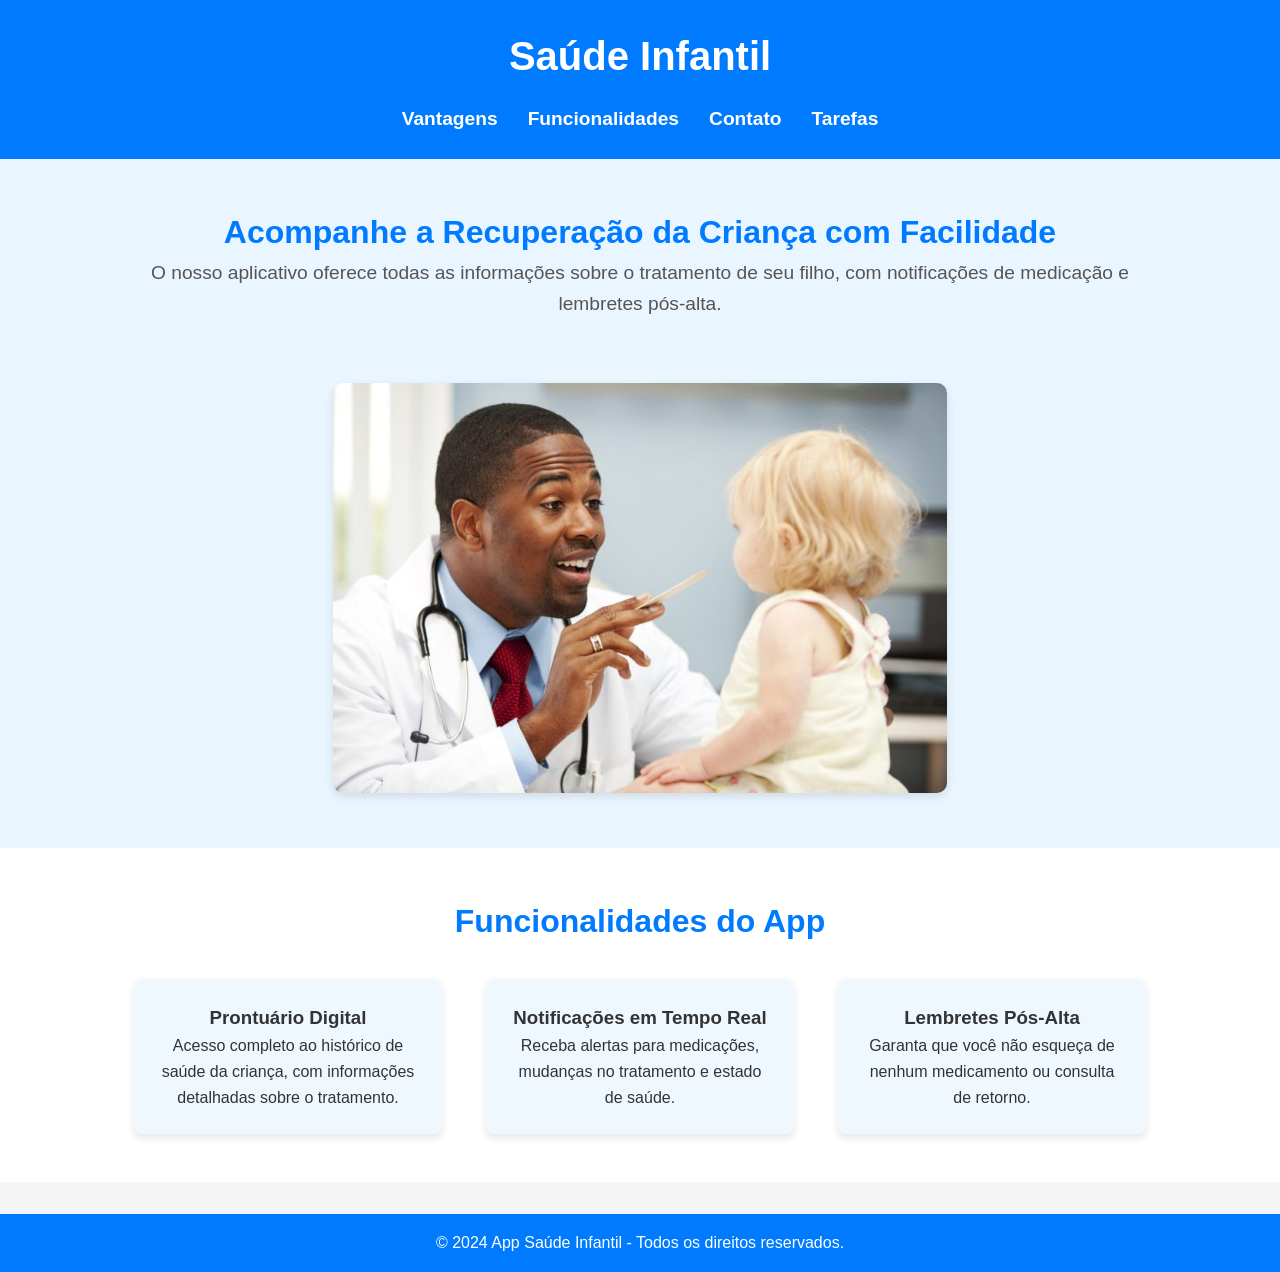
<file: Challenge/HTML/index.html>
<!DOCTYPE html>
<html lang="pt-br">
<head>
    <meta charset="UTF-8">
    <meta name="viewport" content="width=device-width, initial-scale=1.0">
    <title>App Saúde Infantil</title>
    <link rel="stylesheet" href="./css/index.css">
</head>
<body>
    <header>
        <div class="container">
            <h1> Saúde Infantil</h1>
            <nav>
                <ul>
                    <li><a href="./vantagens.html">Vantagens</a></li>
                    <li><a href="./funcionalidades.html">Funcionalidades</a></li>
                    <li><a href="#contato">Contato</a></li>
                    <li><a href="./adicionar.html">Tarefas</a></li>
                </ul>
            </nav>
        </div>
    </header>

    <section id="sobre" class="intro">
        <div class="container">
            <h2>Acompanhe a Recuperação da Criança com Facilidade</h2>
            <p>O nosso aplicativo oferece todas as informações sobre o tratamento de seu filho, com notificações de medicação e lembretes pós-alta.</p>
            <img src="./img/baby.png" alt="Criança sendo tratada" class="imagem-introducao">
        </div>
    </section>

    <section id="funcionalidades" class="funcionalidades">
        <div class="container">
            <h2>Funcionalidades do App</h2>
            <div class="cards">
                <div class="card">
                    <h3>Prontuário Digital</h3>
                    <p>Acesso completo ao histórico de saúde da criança, com informações detalhadas sobre o tratamento.</p>
                </div>
                <div class="card">
                    <h3>Notificações em Tempo Real</h3>
                    <p>Receba alertas para medicações, mudanças no tratamento e estado de saúde.</p>
                </div>
                <div class="card">
                    <h3>Lembretes Pós-Alta</h3>
                    <p>Garanta que você não esqueça de nenhum medicamento ou consulta de retorno.</p>
                </div>
            </div>
        </div>
    </section>

    <footer>
        <div class="container">
            <p>&copy; 2024 App Saúde Infantil - Todos os direitos reservados.</p>
        </div>
    </footer>
</body>
</html>
</file>
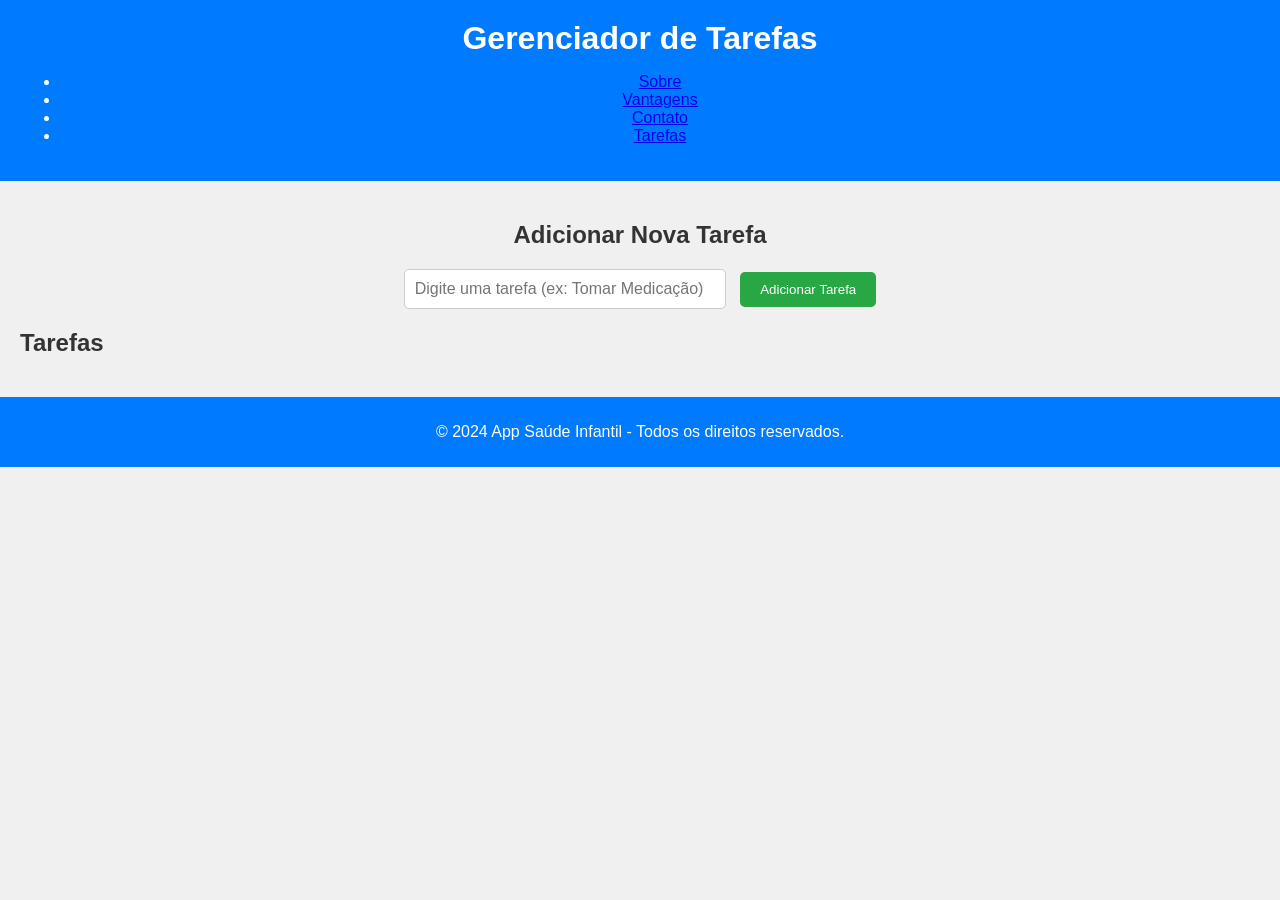
<file: Challenge/HTML/adicionar.html>
<!DOCTYPE html>
<html lang="pt-br">
<head>
    <meta charset="UTF-8">
    <meta name="viewport" content="width=device-width, initial-scale=1.0">
    <title>Gerenciador de Tarefas - App Saúde Infantil</title>
    <link rel="stylesheet" href="./css/adicionar.css">
</head>
<body>
    <header>
        <h1>Gerenciador de Tarefas</h1>
        <div class="gerenciador">
            <nav>
                <ul>
                    <li><a href="index.html">Sobre</a></li>
                    <li><a href="vantagens.html">Vantagens</a></li>
                    <li><a href="#contato">Contato</a></li>
                    <li><a href="./adicionar.html">Tarefas</a></li>
                </ul>
            </nav>
        </div>
    </header>

    <main>
        <section class="task-input">
            <h2>Adicionar Nova Tarefa</h2>
            <input type="text" id="task-input" placeholder="Digite uma tarefa (ex: Tomar Medicação)" />
            <button id="add-task">Adicionar Tarefa</button>
        </section>

        <section class="task-list">
            <h2>Tarefas</h2>
            <ul id="task-list">

            </ul>
        </section>
    </main>

    <div id="notification" class="notification">
        <p>Tarefa Concluída!</p>
    </div>

    <footer>
        <p>&copy; 2024 App Saúde Infantil - Todos os direitos reservados.</p>
    </footer>

    <script src="./JS/adicionar.js"></script>
</body>
</html>
</file>
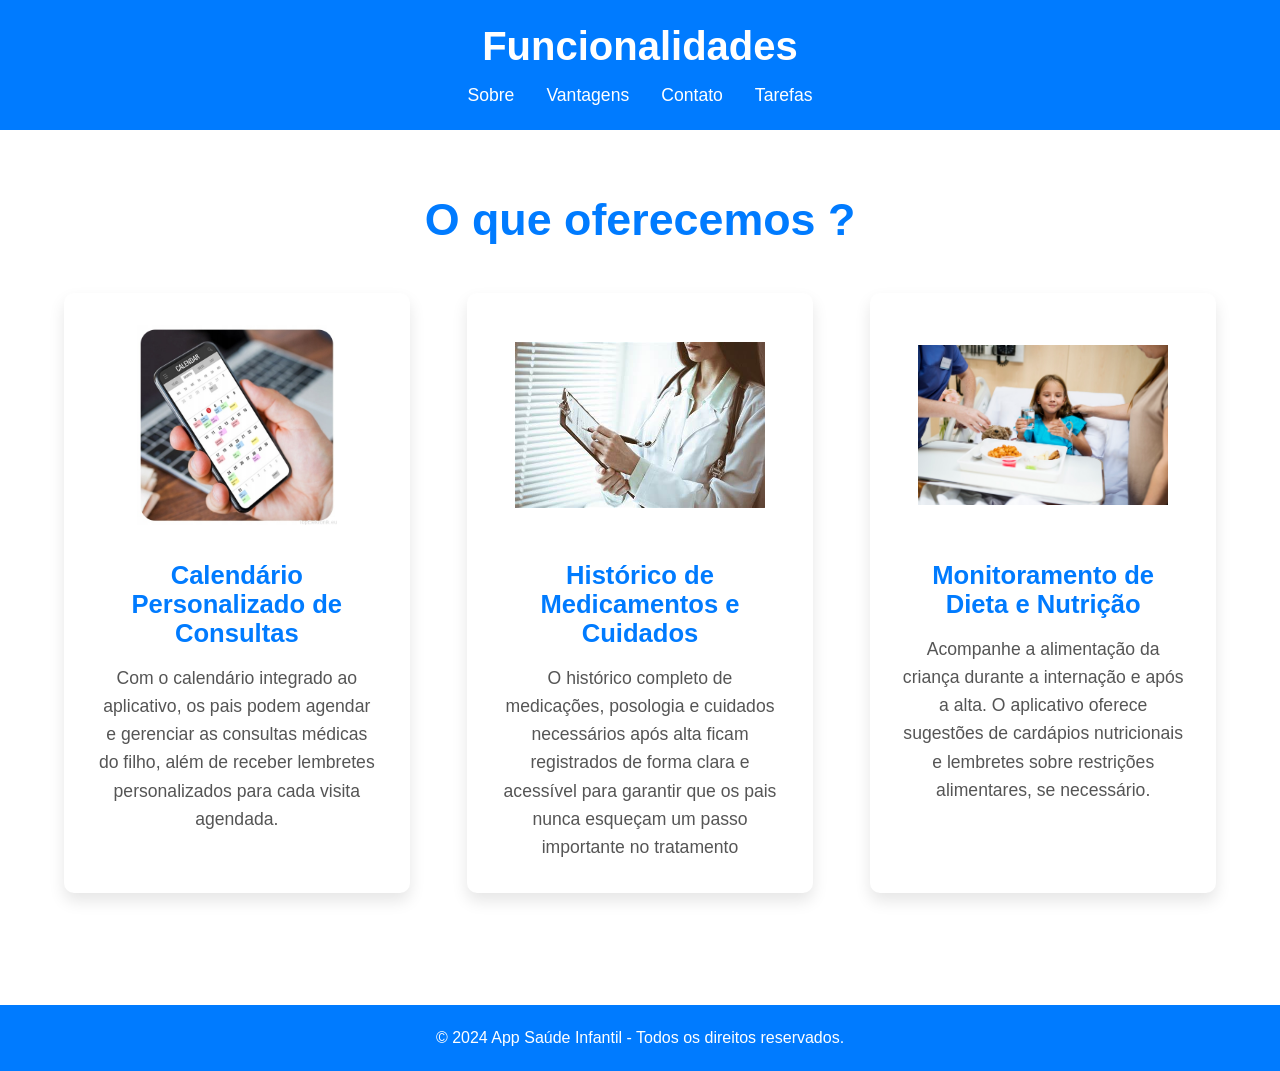
<file: Challenge/HTML/funcionalidades.html>
<!DOCTYPE html>
<html lang="pt-br">
<head>
    <meta charset="UTF-8">
    <meta name="viewport" content="width=device-width, initial-scale=1.0">
    <title>Funcionalidades do App Saúde Infantil</title>
    <link rel="stylesheet" href="./css/funcionalidades.css">
</head>
<body>
    <header>
        <div class="container">
            <h1>Funcionalidades</h1>
            <nav>
                <ul>
                    <li><a href="index.html">Sobre</a></li>
                    <li><a href="vantagens.html">Vantagens</a></li>
                    <li><a href="#contato">Contato</a></li>
                    <li><a href="./adicionar.html">Tarefas</a></li>
                </ul>
            </nav>
        </div>
    </header>

    <section id="funcionalidades-page">
        <div class="container">
            <h2>O que oferecemos ?</h2>

            <div class="funcionalidades-wrapper">
                <div class="funcionalidade-item">
                    <div class="funcionalidade-image">
                        <img src="./img/calendario.png" alt="Notificação em Tempo Real">
                    </div>
                    <div class="funcionalidade-content">
                        <h3>Calendário Personalizado de Consultas</h3>
                        <p>Com o calendário integrado ao aplicativo, os pais podem agendar e gerenciar as consultas médicas do filho, além de receber lembretes personalizados para cada visita agendada.</p>
                    </div>
                </div>

                <div class="funcionalidade-item">
                    <div class="funcionalidade-image">
                        <img src="./img/historico.png" alt="Prontuário Digital">
                    </div>
                    <div class="funcionalidade-content">
                        <h3>Histórico de Medicamentos e Cuidados</h3>
                        <p>O histórico completo de medicações, posologia e cuidados necessários após alta ficam registrados de forma clara e acessível para garantir que os pais nunca esqueçam um passo importante no tratamento</p>
                    </div>
                </div>

                <div class="funcionalidade-item">
                    <div class="funcionalidade-image">
                        <img src="./img/comida.png" alt="Alertas de Emergência">
                    </div>
                    <div class="funcionalidade-content">
                        <h3>Monitoramento de Dieta e Nutrição</h3>
                        <p>Acompanhe a alimentação da criança durante a internação e após a alta. O aplicativo oferece sugestões de cardápios nutricionais e lembretes sobre restrições alimentares, se necessário.</p>
                    </div>
                </div>
            </div>
        </div>
    </section>

    <footer>
        <div class="container">
            <p>&copy; 2024 App Saúde Infantil - Todos os direitos reservados.</p>
        </div>
    </footer>
</body>
</html>
</file>
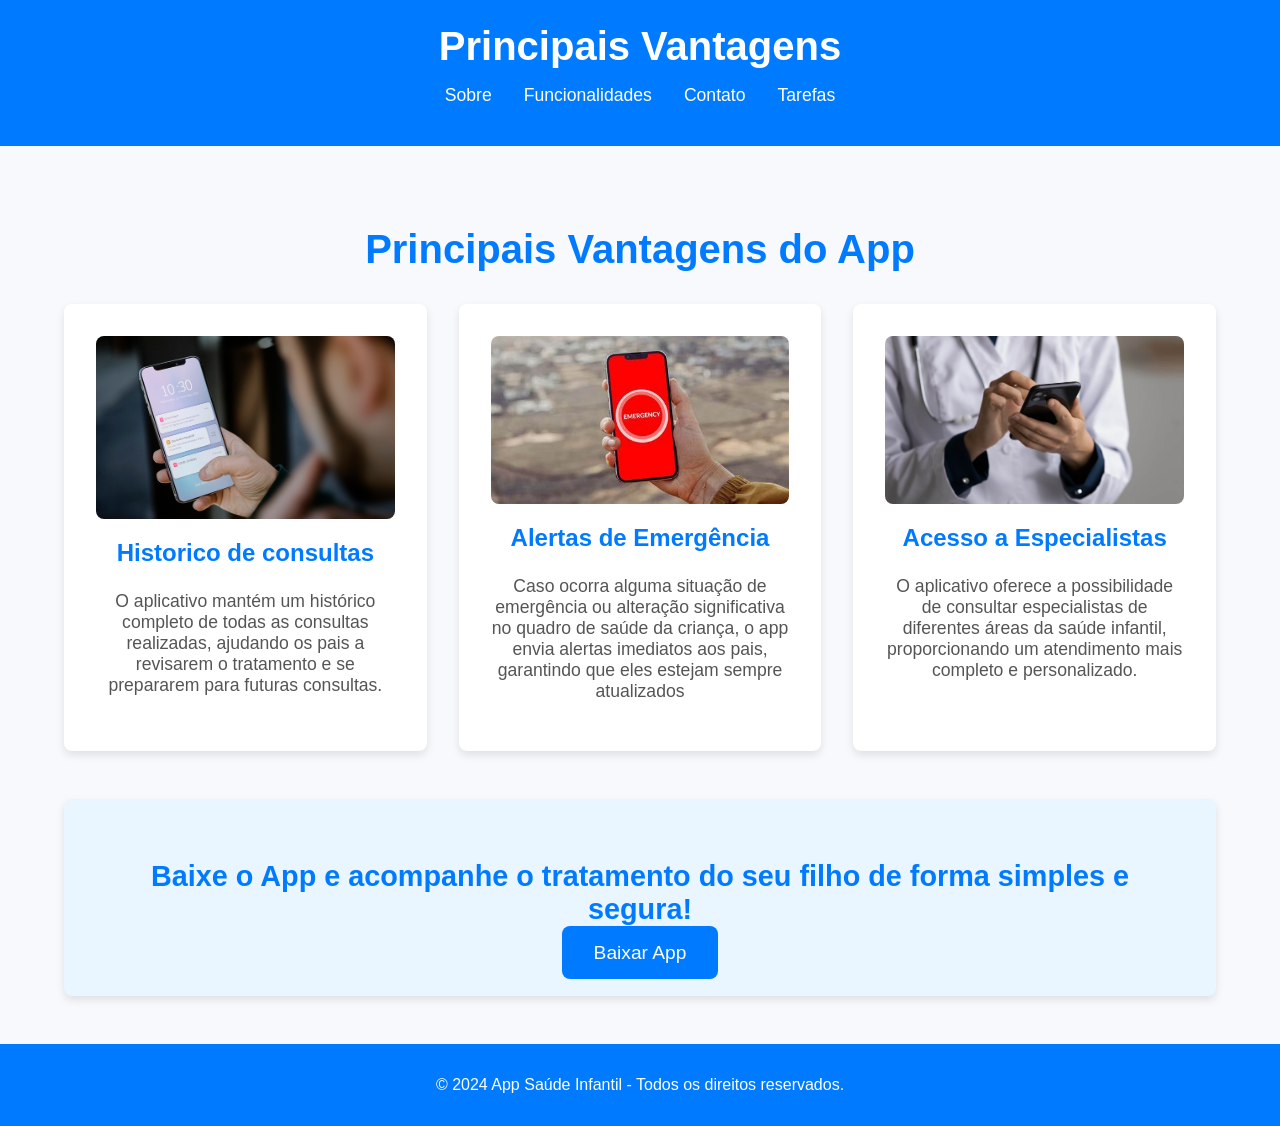
<file: Challenge/HTML/vantagens.html>
<!DOCTYPE html>
<html lang="pt-br">
<head>
    <meta charset="UTF-8">
    <meta name="viewport" content="width=device-width, initial-scale=1.0">
    <title>Vantagens do App Saúde Infantil</title>
    <link rel="stylesheet" href="./css/vantagens.css">
</head>
<body>
    <header>
        <div class="container">
            <h1>Principais Vantagens</h1>
            <nav>
                <ul>
                    <li><a href="./index.html">Sobre</a></li>
                    <li><a href="./funcionalidades.html">Funcionalidades</a></li>
                    <li><a href="./contato">Contato</a></li>
                    <li><a href="./adicionar.html">Tarefas</a></li>
                </ul>
            </nav>
        </div>
    </header>

    <section id="vantagens-page" class="vantagens-page">
        <div class="container">
            <h2>Principais Vantagens do App</h2>

            <div class="vantagens-cards">
                <div class="vantagem-card">
                    <img src="./img/notific.png" alt="Notificação em Tempo Real" class="vantagem-imagem">
                    <h3>Historico de consultas</h3>
                    <p>O aplicativo mantém um histórico completo de todas as consultas realizadas, ajudando os pais a revisarem o tratamento e se prepararem para futuras consultas.</p>
                </div>
                <div class="vantagem-card">
                    <img src="./img/emergencia.png" alt="Prontuário Digital" class="vantagem-imagem">
                    <h3>Alertas de Emergência</h3>
                    <p>Caso ocorra alguma situação de emergência ou alteração significativa no quadro de saúde da criança, o app envia alertas imediatos aos pais, garantindo que eles estejam sempre atualizados</p>
                </div>
                <div class="vantagem-card">
                    <img src="./img/especialista.png" alt="Lembretes Pós-Alta" class="vantagem-imagem">
                    <h3>Acesso a Especialistas</h3>
                    <p>O aplicativo oferece a possibilidade de consultar especialistas de diferentes áreas da saúde infantil, proporcionando um atendimento mais completo e personalizado.</p>
                </div>
            </div>

            <div class="cta">
                <h3>Baixe o App e acompanhe o tratamento do seu filho de forma simples e segura!</h3>
                <a href="#" class="button">Baixar App</a>
            </div>
        </div>
    </section>

    <footer>
        <div class="container">
            <p>&copy; 2024 App Saúde Infantil - Todos os direitos reservados.</p>
        </div>
    </footer>
</body>
</html>
</file>
<file: Challenge/HTML/css/index.css>
* {
    margin: 0;
    padding: 0;
    box-sizing: border-box;
}

html {
    font-size: 16px;
    scroll-behavior: smooth;
}

body {
    font-family: 'Arial', sans-serif;
    line-height: 1.6;
    color: #333;
    background-color: #f5f5f5;
}

.container {
    width: 80%;
    margin: 0 auto;
}

header {
    background-color: #007bff;
    color: white;
    padding: 1.5rem 0;
    box-shadow: 0 2px 5px rgba(0, 0, 0, 0.1);
}

header h1 {
    text-align: center;
    font-size: 2.5rem;
}

header nav ul {
    display: flex;
    justify-content: center;
    margin-top: 1rem;
}

header nav ul li {
    list-style: none;
    margin: 0 15px;
}

header nav ul li a {
    color: white;
    text-decoration: none;
    font-weight: bold;
    font-size: 1.2rem;
}

.intro {
    background-color: #e9f5ff;
    padding: 3rem 0;
    text-align: center;
}

.intro h2 {
    font-size: 2rem;
    color: #007bff;
}

.intro p {
    font-size: 1.2rem;
    color: #555;
    margin-bottom: 2rem;
}

.imagem-introducao {
    max-width: 60%;
    height: auto;
    border-radius: 10px;
    margin-top: 2rem;
    box-shadow: 0 4px 10px rgba(0, 0, 0, 0.1);
}

.funcionalidades {
    background-color: #ffffff;
    padding: 3rem 0;
    text-align: center;
}

.funcionalidades h2 {
    font-size: 2rem;
    color: #007bff;
    margin-bottom: 2rem;
}

.cards {
    display: flex;
    justify-content: space-around;
    gap: 2rem;
}

.card {
    background-color: #f0f8ff;
    padding: 1.5rem;
    border-radius: 8px;
    width: 30%;
    box-shadow: 0 4px 8px rgba(0, 0, 0, 0.1);
}

.card:hover {
    transform: translateY(-10px); 
    box-shadow: 0 8px 16px rgba(0, 0, 0, 0.2); 
}

footer {
    background-color: #007bff;
    color: white;
    padding: 1rem 0;
    text-align: center;
    margin-top: 2rem;
}
</file>
<file: Challenge/HTML/css/adicionar.css>
body {
    font-family: Arial, sans-serif;
    background-color: #f0f0f0;
    margin: 0;
    padding: 0;
    box-sizing: border-box;
}

header {
    background-color: #007bff;
    color: white;
    padding: 20px;
    text-align: center;
}

h1 {
    margin: 0;
}

h2 {
    color: #333;
}

main {
    padding: 20px;
}


.task-input {
    margin-bottom: 20px;
    text-align: center;
}

input {
    padding: 10px;
    width: 300px;
    font-size: 1rem;
    margin-right: 10px;
    border-radius: 5px;
    border: 1px solid #ccc;
}

button {
    padding: 10px 20px;
    background-color: #28a745;
    color: white;
    border: none;
    border-radius: 5px;
    cursor: pointer;
}

button:hover {
    background-color: #218838;
}


.task-list ul {
    list-style-type: none;
    padding: 0;
}

.task-item {
    background-color: white;
    padding: 15px;
    margin: 10px 0;
    border-radius: 5px;
    box-shadow: 0 2px 4px rgba(0, 0, 0, 0.1);
    display: flex;
    justify-content: space-between;
    align-items: center;
}

.task-item.completed {
    background-color: #d4edda;
    text-decoration: line-through;
    color: #6c757d;
}

button.complete {
    background-color: #ffc107;
    color: white;
    border: none;
    padding: 5px 10px;
    border-radius: 5px;
    cursor: pointer;
}

button.complete:hover {
    background-color: #e0a800;
}


.notification {
    display: none;
    position: fixed;
    bottom: 20px;
    left: 50%;
    transform: translateX(-50%);
    background-color: #28a745;
    color: white;
    padding: 15px;
    border-radius: 5px;
    font-size: 1rem;
}

footer {
    background-color: #007bff;
    color: white;
    text-align: center;
    padding: 10px;
}
</file>
<file: Challenge/HTML/css/funcionalidades.css>
* {
    margin: 0;
    padding: 0;
    box-sizing: border-box;
}

body {
    font-family: 'Arial', sans-serif;
    background-color: #f1f5f9;
    color: #333;
}

.container {
    width: 90%;
    max-width: 1200px;
    margin: 0 auto;
}

header {
    background-color: #007bff;
    color: white;
    padding: 1.5rem 0;
}

header h1 {
    text-align: center;
    font-size: 2.5rem;
    margin: 0;
}

nav ul {
    display: flex;
    justify-content: center;
    padding: 0;
    list-style: none;
    margin-top: 1rem;
}

nav ul li {
    margin: 0 1rem;
}

nav ul li a {
    color: white;
    text-decoration: none;
    font-size: 1.1rem;
}


#funcionalidades-page {
    padding: 4rem 0;
    background-color: #ffffff;
}

#funcionalidades-page h2 {
    text-align: center;
    font-size: 2.8rem;
    color: #007bff;
    margin-bottom: 3rem;
}

.funcionalidades-wrapper {
    display: flex;
    justify-content: space-between;
    gap: 2rem;
    flex-wrap: wrap;
}

.funcionalidade-item {
    background-color: #ffffff;
    border-radius: 10px;
    box-shadow: 0 8px 16px rgba(0, 0, 0, 0.1);
    width: 30%;
    transition: transform 0.3s ease;
    padding: 2rem;
    text-align: center;
    margin-bottom: 3rem;
    display: flex;
    flex-direction: column;
    align-items: center;
}

.funcionalidade-item:hover {
    transform: translateY(-10px);
}

.funcionalidade-image img {
    width: 250px;
    height: 200px;
    object-fit: contain;
    margin-bottom: 2rem;
}

.funcionalidade-content h3 {
    font-size: 1.6rem;
    color: #007bff;
    margin-bottom: 1rem;
}

.funcionalidade-content p {
    font-size: 1.1rem;
    color: #555;
    line-height: 1.6;
}

footer {
    background-color: #007bff;
    color: white;
    padding: 1.5rem 0;
    text-align: center;
}
</file>
<file: Challenge/HTML/css/vantagens.css>
body {
    font-family: 'Arial', sans-serif;
    background-color: #f7f9fc;
    margin: 0;
    padding: 0;
}

.container {
    width: 90%;
    max-width: 1200px;
    margin: 0 auto;
}

header {
    background-color: #007bff;
    color: white;
    padding: 1.5rem 0;
}

header h1 {
    text-align: center;
    font-size: 2.5rem;
    margin: 0;
}

nav ul {
    display: flex;
    justify-content: center;
    padding: 0;
    list-style: none;
}

nav ul li {
    margin: 0 1rem;
}

nav ul li a {
    color: white;
    text-decoration: none;
    font-size: 1.1rem;
}

nav ul li a.active {
    font-weight: bold;
}

.vantagens-page {
    padding: 3rem 0;
    text-align: center;
}

.vantagens-page h2 {
    font-size: 2.5rem;
    color: #007bff;
    margin-bottom: 2rem;
}

.vantagens-cards {
    display: flex;
    justify-content: space-around;
    gap: 2rem;
}

.vantagem-card {
    background-color: #ffffff;
    padding: 2rem;
    border-radius: 8px;
    width: 30%;
    box-shadow: 0 4px 8px rgba(0, 0, 0, 0.1);
    text-align: center;
    transition: transform 0.3s ease, box-shadow 0.3s ease;
}

.vantagem-card:hover {
    transform: translateY(-10px);
    box-shadow: 0 8px 16px rgba(0, 0, 0, 0.2);
}

.vantagem-card h3 {
    font-size: 1.5rem;
    color: #007bff;
    margin-top: 1rem;
}

.vantagem-card p {
    font-size: 1.1rem;
    color: #555;
}

.vantagem-imagem {
    width: 100%;
    height: auto;
    border-radius: 8px;
}

.cta {
    margin-top: 3rem;
    padding: 2rem;
    background-color: #e9f5ff;
    border-radius: 8px;
    box-shadow: 0 4px 8px rgba(0, 0, 0, 0.1);
}

.cta h3 {
    font-size: 1.8rem;
    color: #007bff;
    margin-bottom: 1rem;
}

.cta .button {
    background-color: #007bff;
    color: white;
    padding: 1rem 2rem;
    font-size: 1.2rem;
    border: none;
    border-radius: 8px;
    text-decoration: none;

}

.cta .button:hover {
    background-color: #0056b3;
}

footer {
    background-color: #007bff;
    color: white;
    padding: 1rem 0;
    text-align: center;
}
</file>
